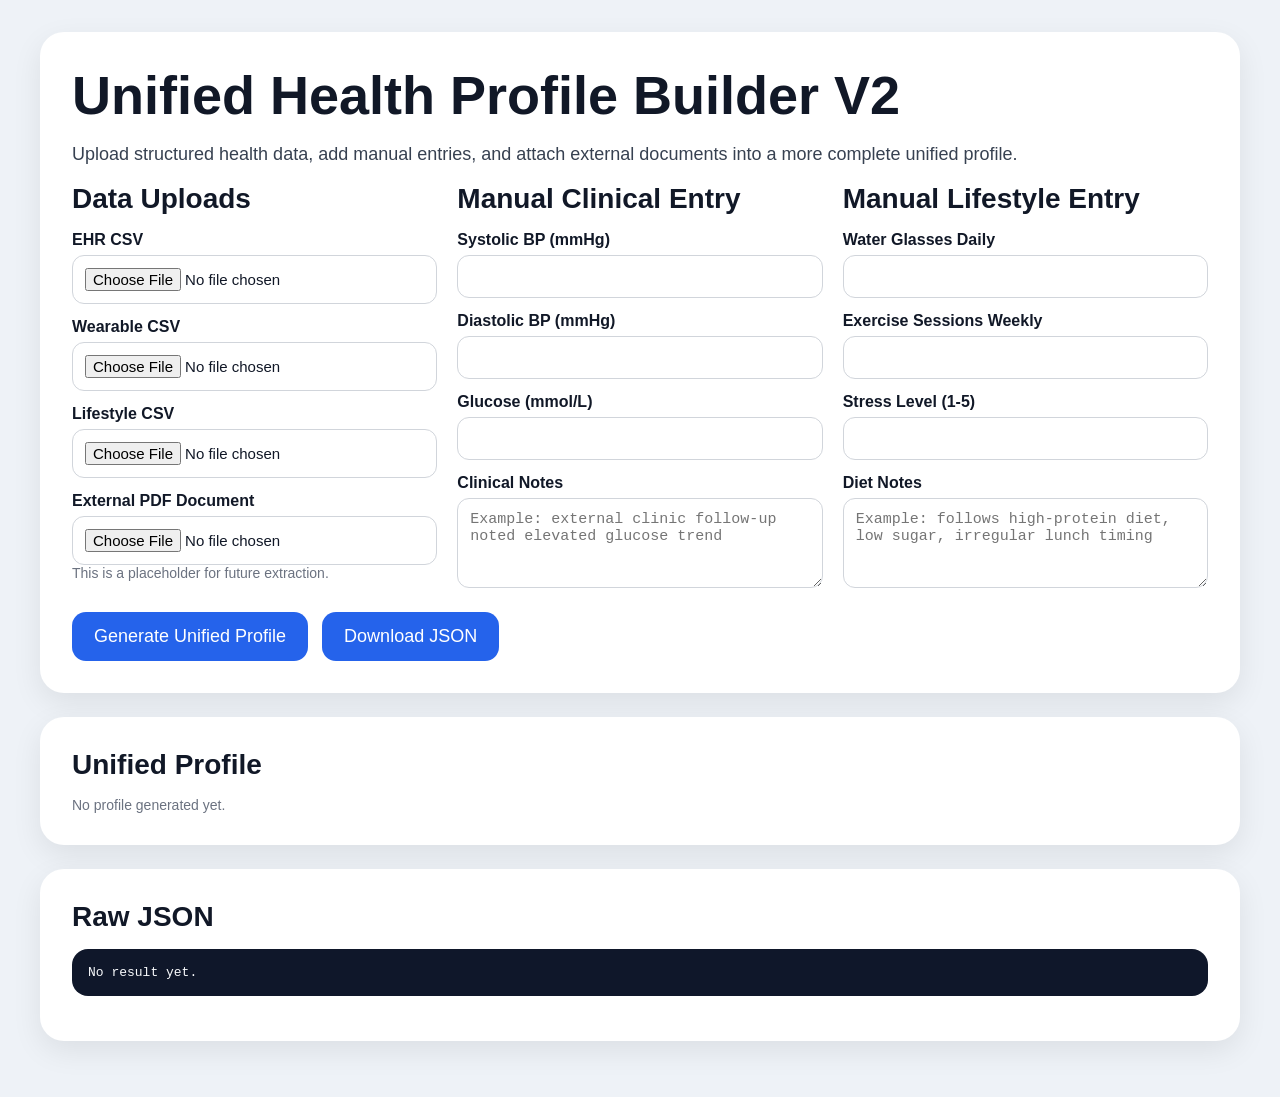
<file: static/index.html>
<!DOCTYPE html>
<html lang="en">
<head>
  <meta charset="UTF-8" />
  <meta name="viewport" content="width=device-width, initial-scale=1.0" />
  <title>Unified Health Profile Builder V2</title>
  <style>
    body {
      font-family: Arial, sans-serif;
      background: #eef2f7;
      margin: 0;
      padding: 32px;
      color: #111827;
    }

    .container {
      max-width: 1200px;
      margin: 0 auto;
    }

    .card {
      background: white;
      border-radius: 24px;
      padding: 32px;
      box-shadow: 0 10px 30px rgba(0,0,0,0.08);
      margin-bottom: 24px;
    }

    h1 {
      font-size: 54px;
      margin-top: 0;
      margin-bottom: 14px;
    }

    h2 {
      margin-top: 0;
      margin-bottom: 16px;
      font-size: 28px;
    }

    h3 {
      margin-bottom: 10px;
    }

    p {
      font-size: 18px;
      color: #374151;
    }

    .grid {
      display: grid;
      grid-template-columns: repeat(auto-fit, minmax(320px, 1fr));
      gap: 20px;
    }

    label {
      display: block;
      margin-top: 14px;
      margin-bottom: 6px;
      font-weight: 600;
    }

    input[type="file"],
    input[type="number"],
    input[type="text"],
    textarea {
      width: 100%;
      padding: 12px;
      border: 1px solid #d1d5db;
      border-radius: 12px;
      box-sizing: border-box;
      font-size: 15px;
      background: #fff;
    }

    textarea {
      min-height: 90px;
      resize: vertical;
    }

    .button-row {
      display: flex;
      gap: 14px;
      flex-wrap: wrap;
      margin-top: 20px;
    }

    button {
      background: #2563eb;
      color: white;
      border: none;
      border-radius: 14px;
      padding: 14px 22px;
      font-size: 18px;
      cursor: pointer;
    }

    button:hover {
      background: #1d4ed8;
    }

    .profiles {
      display: grid;
      gap: 20px;
    }

    .profile-card {
      background: #ffffff;
      border-radius: 20px;
      padding: 24px;
      box-shadow: 0 8px 24px rgba(0,0,0,0.07);
      border: 1px solid #e5e7eb;
    }

    .section {
      margin-top: 18px;
      padding: 16px;
      background: #f8fafc;
      border-radius: 16px;
    }

    .pill {
      display: inline-block;
      padding: 8px 12px;
      margin: 6px 8px 0 0;
      border-radius: 999px;
      background: #dbeafe;
      color: #1e3a8a;
      font-size: 14px;
      font-weight: 600;
    }

    .kv {
      display: grid;
      grid-template-columns: 1fr 1fr;
      gap: 10px 18px;
      margin-top: 10px;
    }

    .kv div {
      background: white;
      border-radius: 12px;
      padding: 10px 12px;
      border: 1px solid #e5e7eb;
      font-size: 14px;
    }

    .muted {
      color: #6b7280;
      font-size: 14px;
    }

    pre {
      background: #0f172a;
      color: #f8fafc;
      padding: 16px;
      border-radius: 16px;
      overflow-x: auto;
      white-space: pre-wrap;
    }
  </style>
</head>
<body>
  <div class="container">
    <div class="card">
      <h1>Unified Health Profile Builder V2</h1>
      <p>Upload structured health data, add manual entries, and attach external documents into a more complete unified profile.</p>

      <div class="grid">
        <div>
          <h2>Data Uploads</h2>

          <label>EHR CSV</label>
          <input type="file" id="ehrFile" accept=".csv" />

          <label>Wearable CSV</label>
          <input type="file" id="wearableFile" accept=".csv" />

          <label>Lifestyle CSV</label>
          <input type="file" id="lifestyleFile" accept=".csv" />

          <label>External PDF Document</label>
          <input type="file" id="pdfFile" accept=".pdf" />
          <div class="muted">This is a placeholder for future extraction.</div>
        </div>

        <div>
          <h2>Manual Clinical Entry</h2>

          <label>Systolic BP (mmHg)</label>
          <input type="number" id="manual_sbp_mmhg" />

          <label>Diastolic BP (mmHg)</label>
          <input type="number" id="manual_dbp_mmhg" />

          <label>Glucose (mmol/L)</label>
          <input type="number" step="0.1" id="manual_glucose_mmol" />

          <label>Clinical Notes</label>
          <textarea id="manual_notes" placeholder="Example: external clinic follow-up noted elevated glucose trend"></textarea>
        </div>

        <div>
          <h2>Manual Lifestyle Entry</h2>

          <label>Water Glasses Daily</label>
          <input type="number" id="manual_water_glasses_daily" />

          <label>Exercise Sessions Weekly</label>
          <input type="number" id="manual_exercise_sessions_weekly" />

          <label>Stress Level (1-5)</label>
          <input type="number" id="manual_stress_level" min="1" max="5" />

          <label>Diet Notes</label>
          <textarea id="manual_diet_notes" placeholder="Example: follows high-protein diet, low sugar, irregular lunch timing"></textarea>
        </div>
      </div>

      <div class="button-row">
        <button type="button" onclick="uploadFiles()">Generate Unified Profile</button>
        <button type="button" onclick="downloadJSON()">Download JSON</button>
      </div>
    </div>

    <div class="card">
      <h2>Unified Profile</h2>
      <div id="profiles" class="profiles">
        <div class="muted">No profile generated yet.</div>
      </div>
    </div>

    <div class="card">
      <h2>Raw JSON</h2>
      <pre id="rawJson">No result yet.</pre>
    </div>
  </div>

  <script>
    let latestResult = null;

    function renderSection(title, obj) {
      if (!obj) return "";

      const visibleEntries = Object.entries(obj).filter(([_, value]) => value !== null && value !== "");
      if (!visibleEntries.length) return "";

      const items = visibleEntries.map(([key, value]) => {
        return `<div><strong>${key}</strong><br>${value}</div>`;
      }).join("");

      return `
        <div class="section">
          <h3>${title}</h3>
          <div class="kv">${items}</div>
        </div>
      `;
    }

    function renderSources(sources) {
      if (!sources || !sources.length) return "";
      return `
        <div class="section">
          <h3>Sources</h3>
          ${sources.map(source => `<span class="pill">${source.type}</span>`).join("")}
        </div>
      `;
    }

    function renderDocuments(documents) {
      if (!documents || !documents.length) return "";
      return `
        <div class="section">
          <h3>Documents</h3>
          <div class="kv">
            ${documents.map(doc => `
              <div>
                <strong>${doc.file_name || "Unnamed document"}</strong><br>
                Type: ${doc.type}<br>
                Status: ${doc.status}
              </div>
            `).join("")}
          </div>
        </div>
      `;
    }

    function renderProfile(data) {
      const container = document.getElementById("profiles");
      container.innerHTML = "";

      if (!data.profile) {
        container.innerHTML = `<div class="muted">No profile found.</div>`;
        return;
      }

      const profile = data.profile;
      const card = document.createElement("div");
      card.className = "profile-card";

      card.innerHTML = `
        <h2>Patient ${profile.patient_id || "USER_001"}</h2>
        ${renderSources(profile.sources)}
        ${renderSection("Demographics", profile.demographics)}
        ${renderSection("Clinical", profile.clinical)}
        ${renderSection("Wearable Summary", profile.wearable_summary)}
        ${renderSection("Lifestyle", profile.lifestyle)}
        ${renderSection("Manual Clinical Entries", profile.manual_entries?.clinical)}
        ${renderSection("Manual Lifestyle Entries", profile.manual_entries?.lifestyle)}
        ${renderSection("PDF Extracted Data", profile.pdf_extracted_data)}
        ${renderSection("PDF Text Preview", profile.pdf_text_preview ? { preview: profile.pdf_text_preview } : null)}
        ${renderDocuments(profile.documents)}
      `;

      container.appendChild(card);
    }

    async function uploadFiles() {
      const ehrInput = document.getElementById("ehrFile");
      const wearableInput = document.getElementById("wearableFile");
      const lifestyleInput = document.getElementById("lifestyleFile");
      const pdfInput = document.getElementById("pdfFile");

      const ehrFile = ehrInput.files && ehrInput.files.length > 0 ? ehrInput.files[0] : null;
      const wearableFile = wearableInput.files && wearableInput.files.length > 0 ? wearableInput.files[0] : null;
      const lifestyleFile = lifestyleInput.files && lifestyleInput.files.length > 0 ? lifestyleInput.files[0] : null;
      const pdfFile = pdfInput.files && pdfInput.files.length > 0 ? pdfInput.files[0] : null;

      const hasManualData = Boolean(
        document.getElementById("manual_sbp_mmhg").value.trim() ||
        document.getElementById("manual_dbp_mmhg").value.trim() ||
        document.getElementById("manual_glucose_mmol").value.trim() ||
        document.getElementById("manual_notes").value.trim() ||
        document.getElementById("manual_water_glasses_daily").value.trim() ||
        document.getElementById("manual_exercise_sessions_weekly").value.trim() ||
        document.getElementById("manual_stress_level").value.trim() ||
        document.getElementById("manual_diet_notes").value.trim()
      );

      if (!ehrFile && !wearableFile && !lifestyleFile && !pdfFile && !hasManualData) {
        alert("Please upload at least one file or enter manual data.");
        return;
      }

      const formData = new FormData();

      if (ehrFile) formData.append("ehr_file", ehrFile);
      if (wearableFile) formData.append("wearable_file", wearableFile);
      if (lifestyleFile) formData.append("lifestyle_file", lifestyleFile);
      if (pdfFile) formData.append("pdf_file", pdfFile);

      formData.append("manual_sbp_mmhg", document.getElementById("manual_sbp_mmhg").value || "");
      formData.append("manual_dbp_mmhg", document.getElementById("manual_dbp_mmhg").value || "");
      formData.append("manual_glucose_mmol", document.getElementById("manual_glucose_mmol").value || "");
      formData.append("manual_notes", document.getElementById("manual_notes").value || "");

      formData.append("manual_water_glasses_daily", document.getElementById("manual_water_glasses_daily").value || "");
      formData.append("manual_exercise_sessions_weekly", document.getElementById("manual_exercise_sessions_weekly").value || "");
      formData.append("manual_stress_level", document.getElementById("manual_stress_level").value || "");
      formData.append("manual_diet_notes", document.getElementById("manual_diet_notes").value || "");

      const rawJson = document.getElementById("rawJson");
      rawJson.textContent = "Generating...";

      try {
        const response = await fetch("/generate-profile", {
          method: "POST",
          body: formData
        });

        const data = await response.json();
        latestResult = data;
        rawJson.textContent = JSON.stringify(data, null, 2);

        if (!response.ok) {
          document.getElementById("profiles").innerHTML = `<div class="muted">Could not generate profile.</div>`;
          return;
        }

        renderProfile(data);
      } catch (error) {
        rawJson.textContent = "Error: " + error;
        document.getElementById("profiles").innerHTML = `<div class="muted">Request failed.</div>`;
      }
    }

    function downloadJSON() {
      if (!latestResult) {
        alert("Generate a profile first.");
        return;
      }

      const blob = new Blob([JSON.stringify(latestResult, null, 2)], { type: "application/json" });
      const url = URL.createObjectURL(blob);
      const a = document.createElement("a");
      a.href = url;
      a.download = "unified_profile_v2.json";
      a.click();
      URL.revokeObjectURL(url);
    }
  </script>
</body>
</html>
</file>
